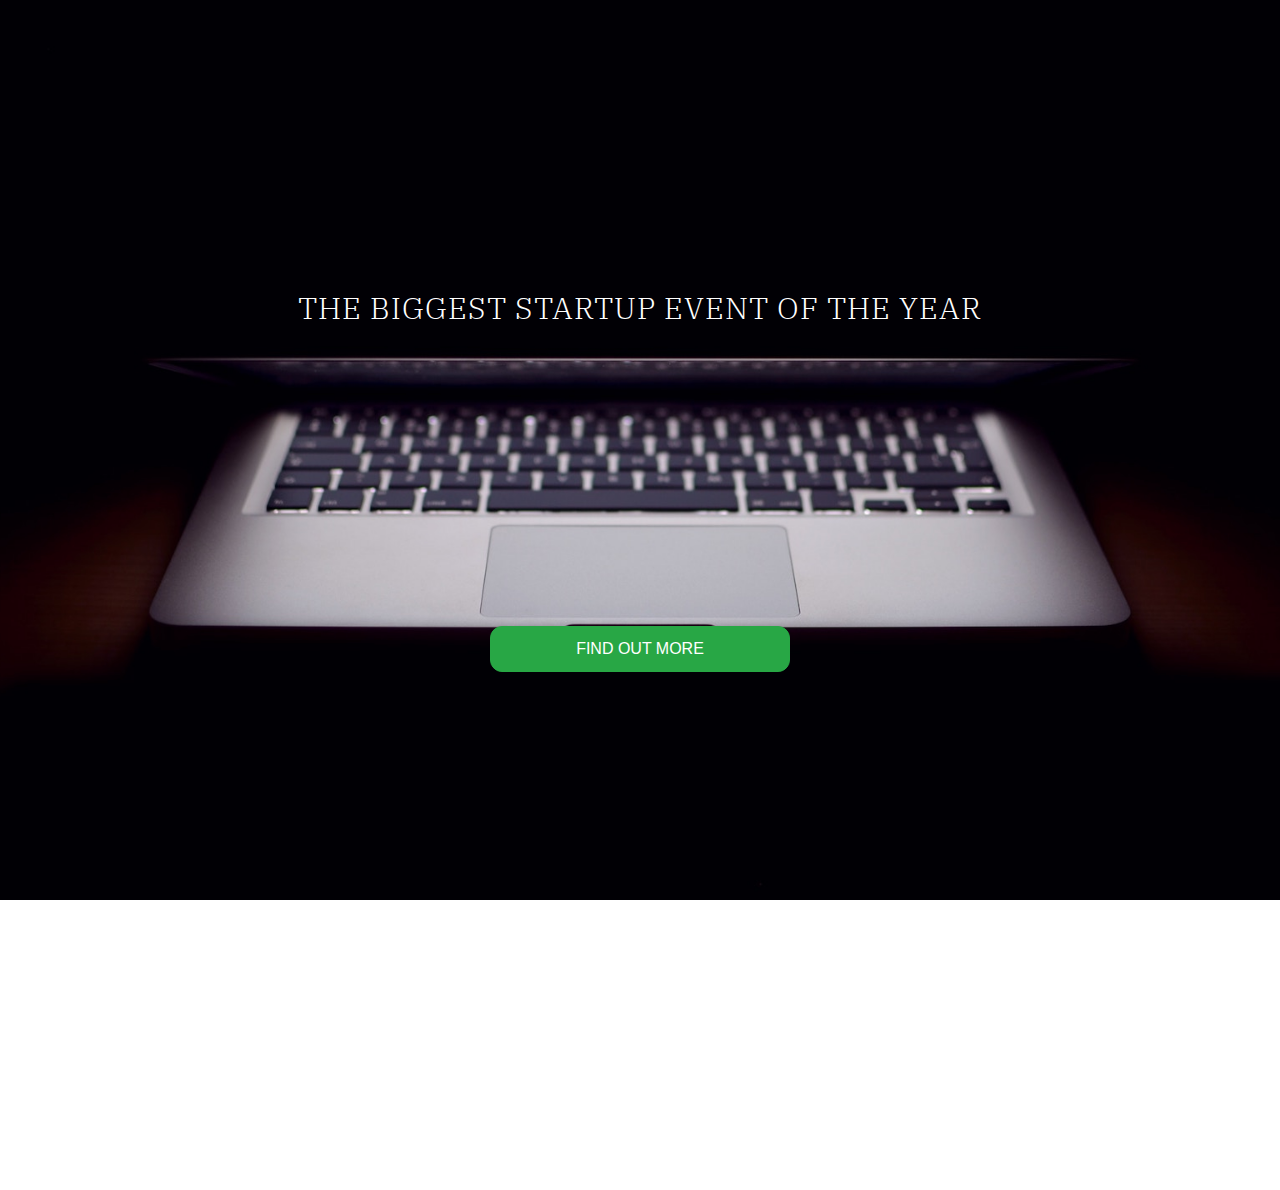
<file: index.html>
<!DOCTYPE html>
<html>
<head>
	<title>Ai's Landing Page</title>
	<link rel="stylesheet" href="https://maxcdn.bootstrapcdn.com/bootstrap/4.0.0/css/bootstrap.min.css" integrity="sha384-Gn5384xqQ1aoWXA+058RXPxPg6fy4IWvTNh0E263XmFcJlSAwiGgFAW/dAiS6JXm" crossorigin="anonymous">
	<link href="https://fonts.googleapis.com/css?family=IBM+Plex+Serif:300,500" rel="stylesheet">
	<link rel="stylesheet" type="text/css" href="style_ai.css">
</head>
<body>

<h1>The Biggest Startup Event of The Year</h1>

<!-- Begin MailChimp Signup Form -->
<link href="//cdn-images.mailchimp.com/embedcode/slim-10_7.css" rel="stylesheet" type="text/css">
<style type="text/css">
	#mc_embed_signup{clear:left; font:14px Helvetica,Arial,sans-serif; }
	/* Add your own MailChimp form style overrides in your site stylesheet or in this style block.
	   We recommend moving this block and the preceding CSS link to the HEAD of your HTML file. */
</style>
<div id="mc_embed_signup">
<form action="https://aishibata.us12.list-manage.com/subscribe/post?u=327732bb67ffb26c7ba29cf97&amp;id=67bae4aeee" method="post" id="mc-embedded-subscribe-form" name="mc-embedded-subscribe-form" class="validate" target="_blank" novalidate>
    <div id="mc_embed_signup_scroll">
	<!-- <input type="email" value="" name="EMAIL" class="email" id="mce-EMAIL" placeholder="email address" required> -->
    <!-- real people should not fill this in and expect good things - do not remove this or risk form bot signups-->
    <div style="position: absolute; left: -5000px;" aria-hidden="true"><input type="text" name="b_327732bb67ffb26c7ba29cf97_67bae4aeee" tabindex="-1" value=""></div>
    <div class="clear"><input class="btn btn-success" type="submit" value="Find Out More" name="subscribe" id="mc-embedded-subscribe" class="button"></div>
    </div>
</form>
</div>

<!--End mc_embed_signup-->

</body>
</html>
</file>
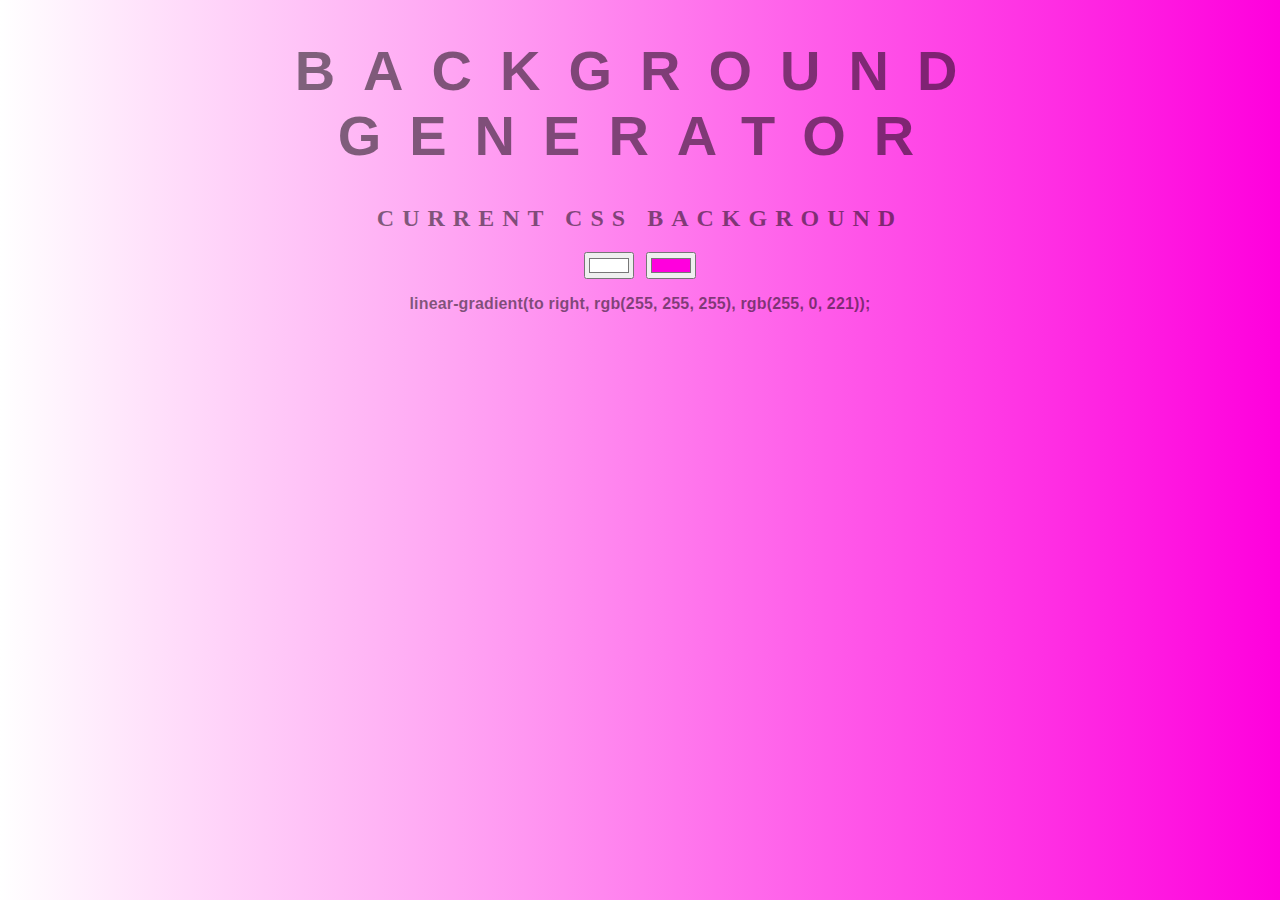
<file: background generator/index.html>
<!DOCTYPE html>
<html>
<head>
	<title>Background Generator</title>
	<link rel="stylesheet" type="text/css" href="style.css">
</head>
<body id="gradient">

<h1>Background Generator</h1>
<h2>Current CSS Background</h2>
<input class="color1" type="color" name="color1" value="#ffffff">
<input class="color2" type="color" name="color2" value="#ff00dd">
<h3></h3>

<p></p>


<script type="text/javascript" src="script.js"></script>
</body>
</html>
</file>
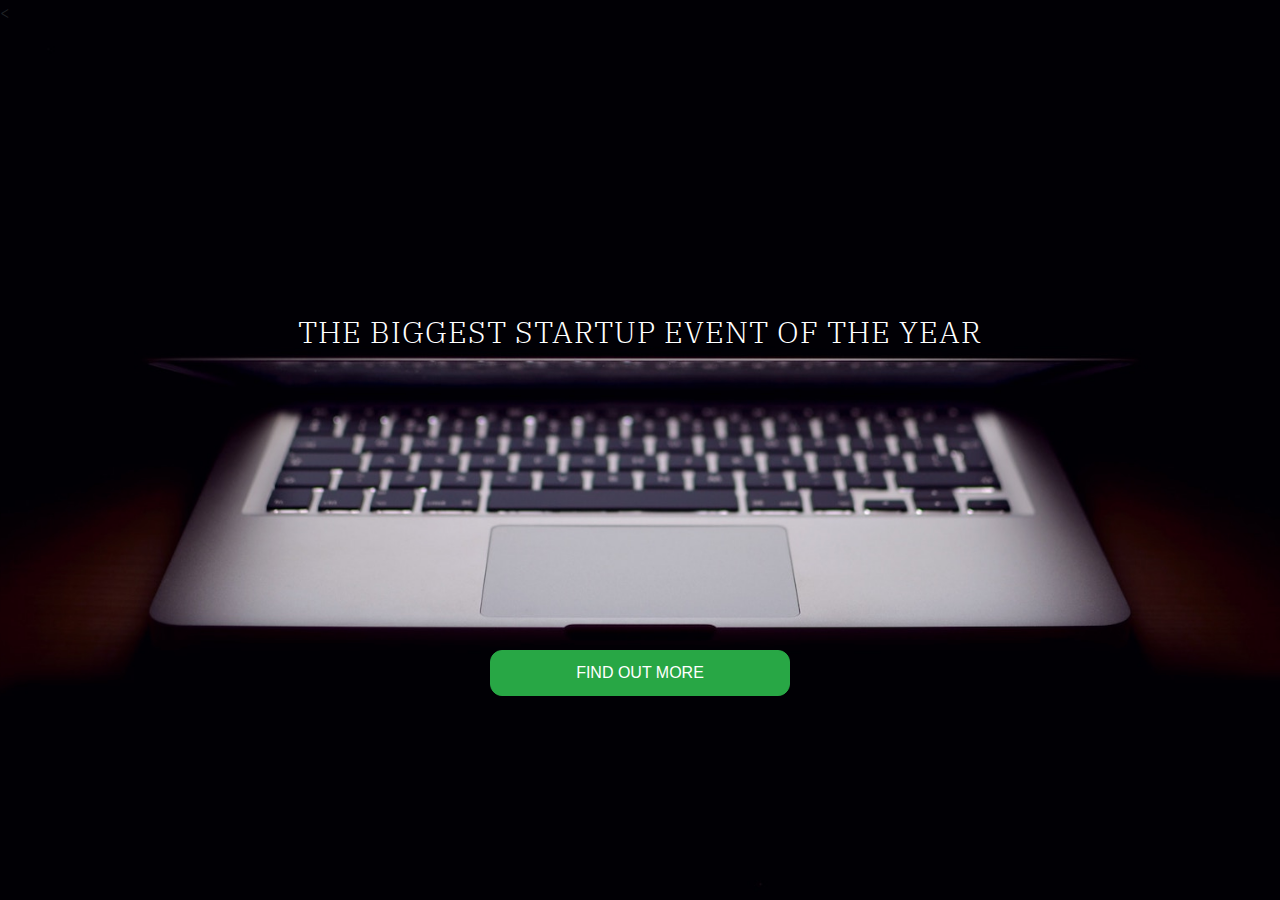
<file: index_ai.html>
<<!DOCTYPE html>
<html>
<head>
	<title>Ai's Landing Page</title>
	<link rel="stylesheet" href="https://maxcdn.bootstrapcdn.com/bootstrap/4.0.0/css/bootstrap.min.css" integrity="sha384-Gn5384xqQ1aoWXA+058RXPxPg6fy4IWvTNh0E263XmFcJlSAwiGgFAW/dAiS6JXm" crossorigin="anonymous">
	<link href="https://fonts.googleapis.com/css?family=IBM+Plex+Serif:300,500" rel="stylesheet">
	<link rel="stylesheet" type="text/css" href="style_ai.css">
</head>
<body>

<h1>The Biggest Startup Event of The Year</h1>

<!-- Begin MailChimp Signup Form -->
<link href="//cdn-images.mailchimp.com/embedcode/slim-10_7.css" rel="stylesheet" type="text/css">
<style type="text/css">
	#mc_embed_signup{clear:left; font:14px Helvetica,Arial,sans-serif; }
	/* Add your own MailChimp form style overrides in your site stylesheet or in this style block.
	   We recommend moving this block and the preceding CSS link to the HEAD of your HTML file. */
</style>
<div id="mc_embed_signup">
<form action="https://aishibata.us12.list-manage.com/subscribe/post?u=327732bb67ffb26c7ba29cf97&amp;id=67bae4aeee" method="post" id="mc-embedded-subscribe-form" name="mc-embedded-subscribe-form" class="validate" target="_blank" novalidate>
    <div id="mc_embed_signup_scroll">
	<!-- <input type="email" value="" name="EMAIL" class="email" id="mce-EMAIL" placeholder="email address" required> -->
    <!-- real people should not fill this in and expect good things - do not remove this or risk form bot signups-->
    <div style="position: absolute; left: -5000px;" aria-hidden="true"><input type="text" name="b_327732bb67ffb26c7ba29cf97_67bae4aeee" tabindex="-1" value=""></div>
    <div class="clear"><input class="btn btn-success" type="submit" value="Find Out More" name="subscribe" id="mc-embedded-subscribe" class="button"></div>
    </div>
</form>
</div>

<!--End mc_embed_signup-->

</body>
</html>
</file>
<file: style_ai.css>
body, html {
	height: 100%;
}

body {
	background-image: url(header.jpg);
	background-position: center;
	background-size: cover;
	height: 100%;
	background-repeat: no-repeat;
	background-attachment: fixed;
	font-family: 'IBM Plex Serif', serif;

}


h1 {
	color: #ffffff;
	text-transform: uppercase;
	text-align: center;
	margin-top: 290px;
	font-size: 30px;
	font-weight: 300;
	letter-spacing: 1px;
}

.btn {
		text-transform: uppercase;

	display: block;
    margin-left: auto;
    margin-right: auto;
	width: 300px;
	padding: 10px;
	border-radius: 12px;
	margin-top: 300px;
}
</file>
<file: background generator/style.css>
body {
	font: 'Raleway', sans-serif;
    color: rgba(0,0,0,.5);
    text-align: center;
    text-transform: uppercase;
    letter-spacing: .5em;
    top: 15%;
	background: linear-gradient(to right, red , yellow); /* Standard syntax */
}

h1 {
    font: 600 3.5em 'Raleway', sans-serif;
    color: rgba(0,0,0,.5);
    text-align: center;
    text-transform: uppercase;
    letter-spacing: .5em;
    width: 100%;
}

h3 {
	font: 900 1em 'Raleway', sans-serif;
    color: rgba(0,0,0,.5);
    text-align: center;
    text-transform: none;
    letter-spacing: 0.01em;

}
</file>
